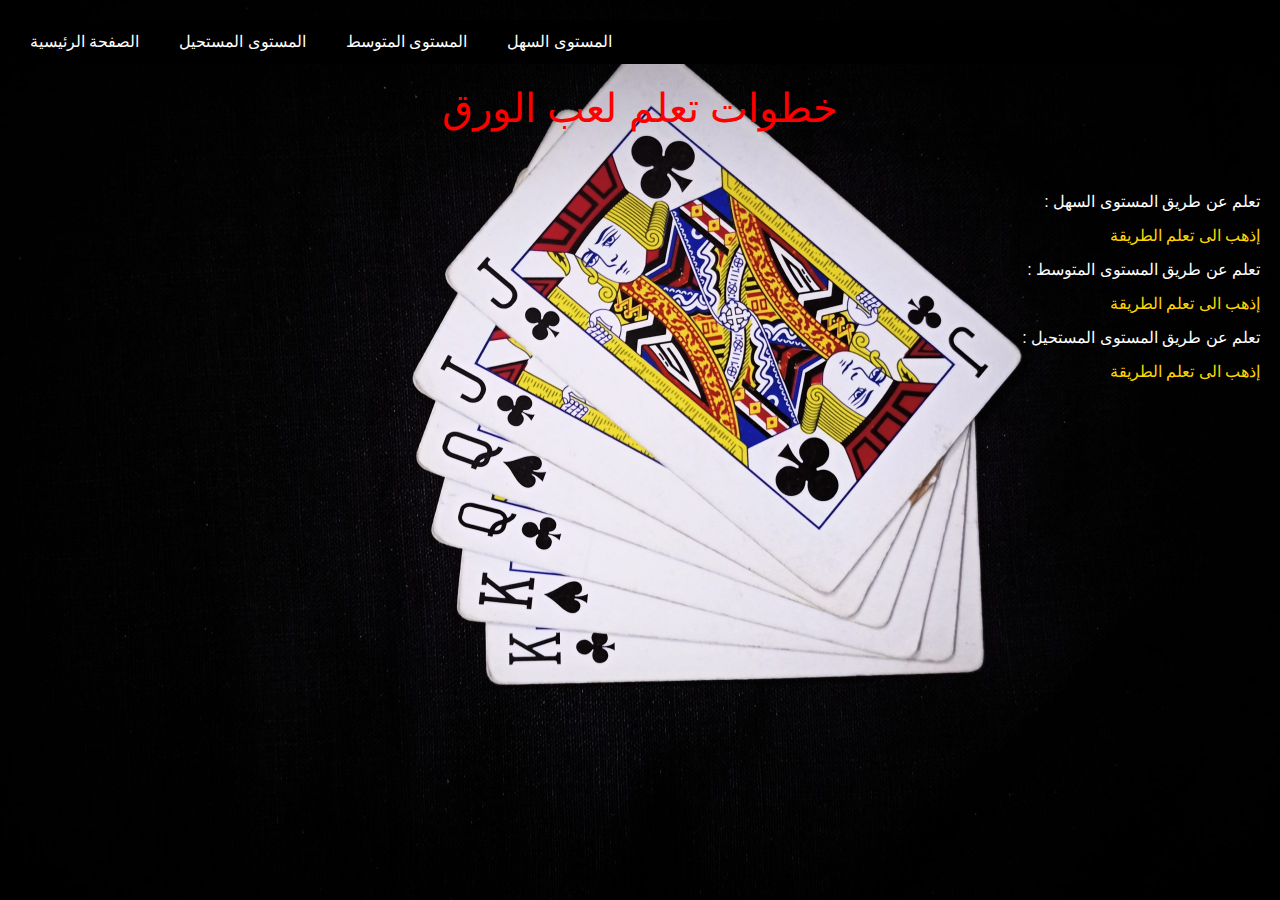
<file: index.html>
<!DOCTYPE html>
<html lang="en">
<head>
    <meta charset="UTF-8">
    <meta name="viewport" content="width=device-width, initial-scale=1.0">
    <link rel="stylesheet" href="css/bootstrap.css">
    <link rel="stylesheet" href="style.css">
    <style>
        body {
            background-image: url(card1.jpg);
            background-repeat: no-repeat;
            background-size: cover;
            background-position: center;
            background-attachment: fixed;
            color: white; 
            font-family: Arial, sans-serif; 
            padding: 20px; 
        }

        nav {
            text-align: center;
            margin-bottom: 20px; 
        }

        nav ul {
            list-style-type: none;
            padding: 0;
        }

        nav ul li {
            display: inline;
            margin-right: 10px; 
        }

        h1 {
            text-align: center;
        }

        

        .aa p {
            margin-bottom: 10px; 
            color: white;
        }

        .aa a {
            color: gold;
            text-decoration: none; 
            display: block; 
            margin-bottom: 10px; 
            
        }

        
        @media (max-width: 768px) {
            body {
                font-size: 14px; 
            }
        }
    </style>
    <title>Card</title>
</head>
<body>
    <nav>
        <ul>
            <li><a href="index.html">الصفحة الرئيسية</a></li>
            <li><a href="h.html">المستوى المستحيل</a></li>
            <li><a href="med.html">المستوى المتوسط</a></li>
            <li><a href="low.html">المستوى السهل</a></li>
        </ul>
    </nav>

    <h1>خطوات تعلم لعب الورق</h1>

    <div class="aa">
        <p>: تعلم عن طريق المستوى السهل </p>
        <a href="low.html">إذهب الى تعلم الطريقة</a>

        <p>: تعلم عن طريق المستوى المتوسط </p>
        <a href="med.html">إذهب الى تعلم الطريقة</a>

        <p>: تعلم عن طريق المستوى المستحيل </p>
        <a href="h.html">إذهب الى تعلم الطريقة</a>
    </div>
</body>
</html>
</file>
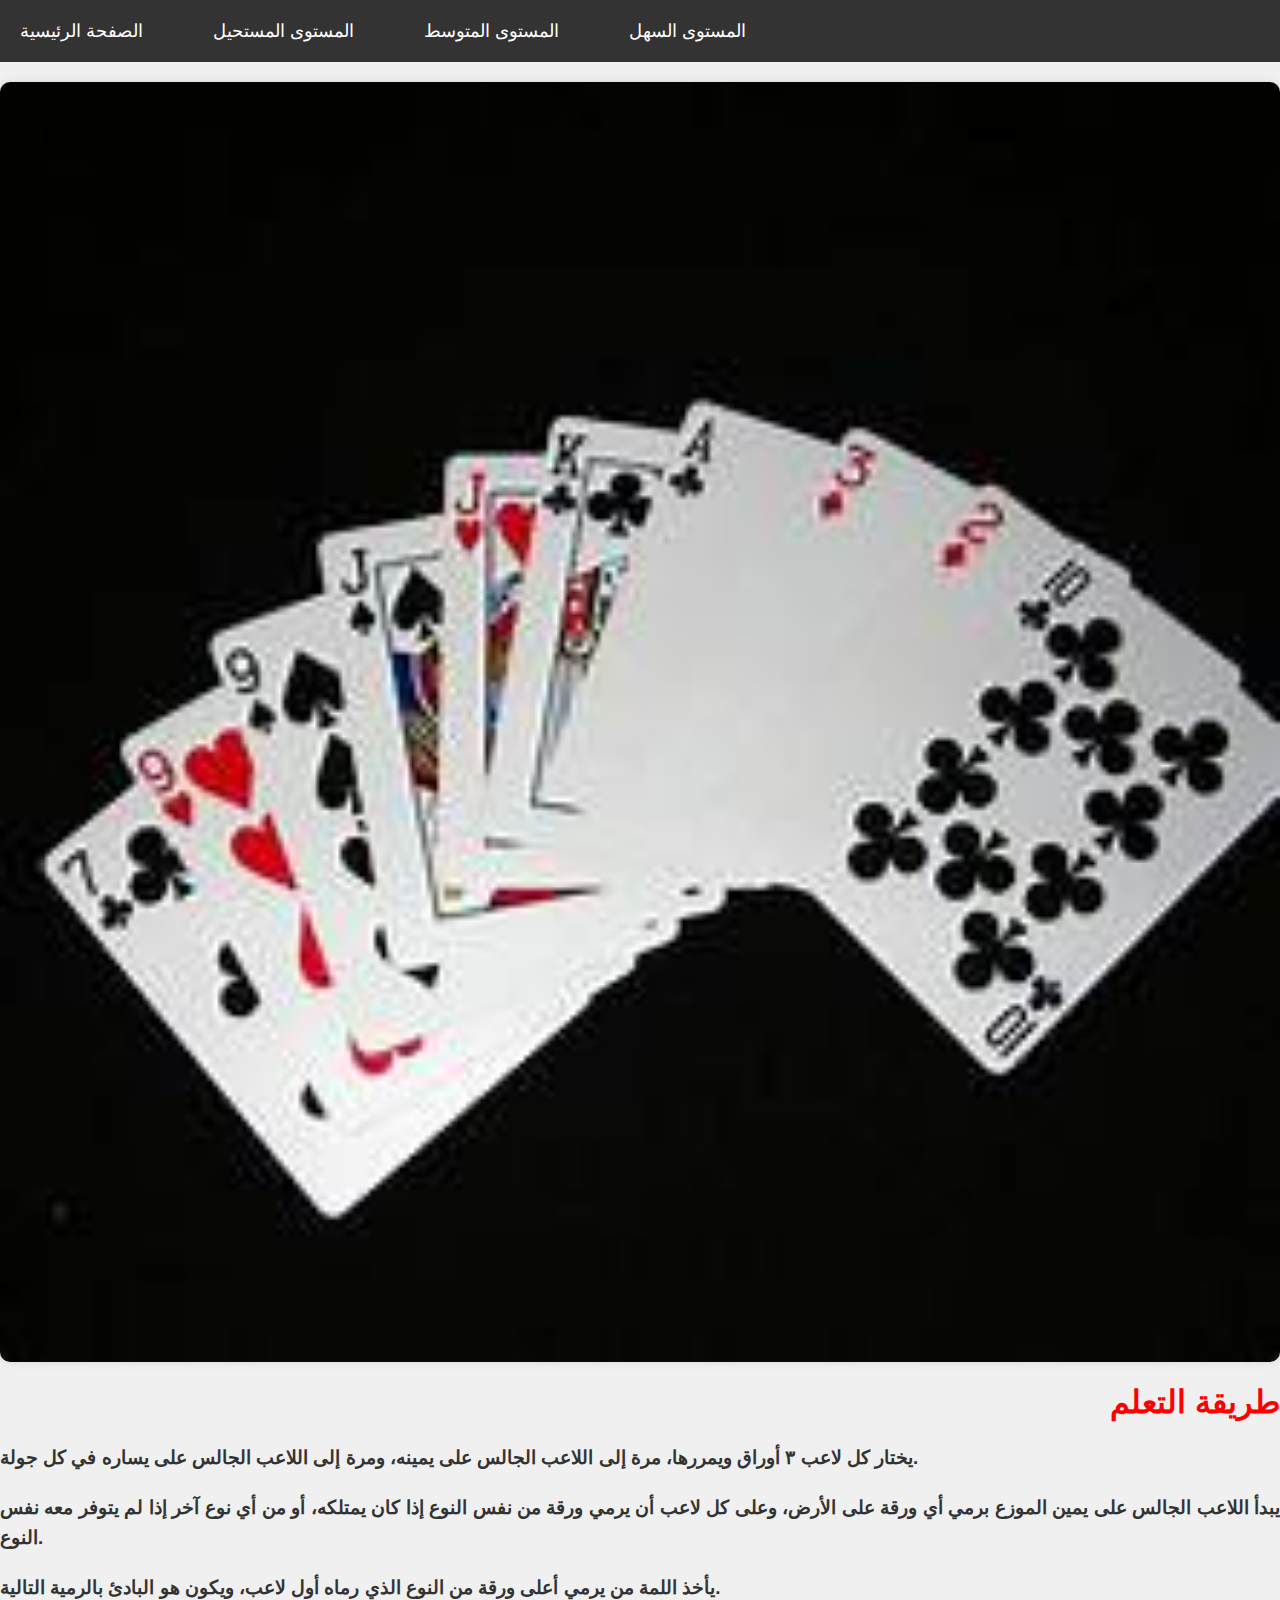
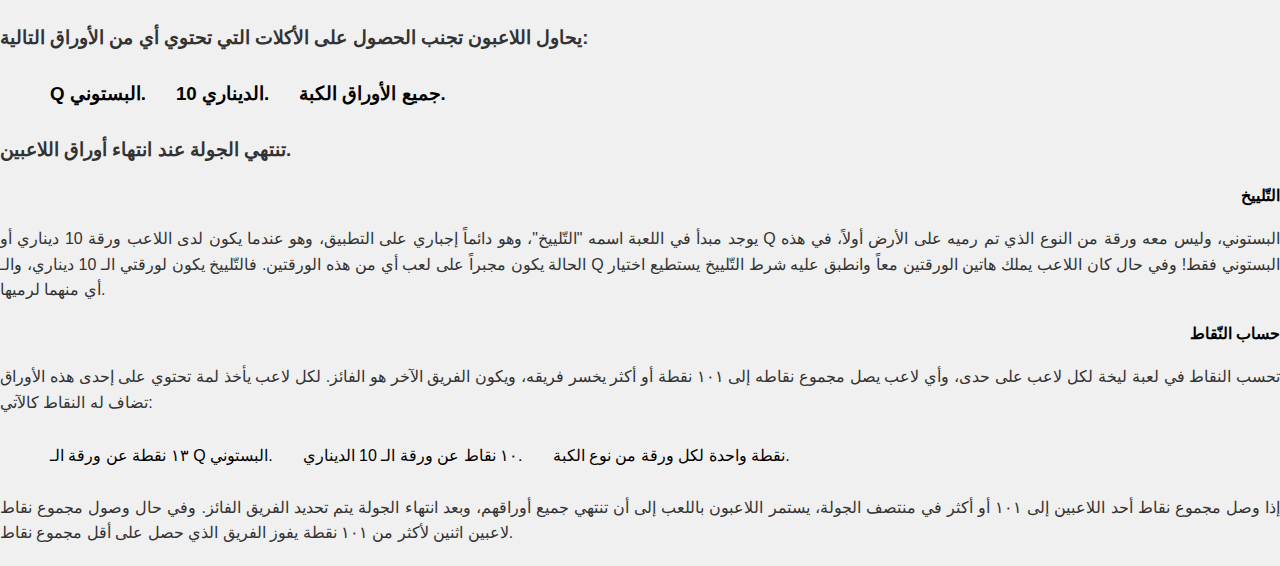
<file: low.html>
<!DOCTYPE html>
<html lang="ar">

<head>
    <meta charset="UTF-8">
    <meta name="viewport" content="width=device-width, initial-scale=1.0">
    <link rel="stylesheet" href="style.css">
    <title>طريقة التعلم</title>
    <style>
        body {
            text-align: right; 
            font-family: Arial, sans-serif; 
            background-color: #f0f0f0; 
            margin: 0; 
            padding: 0; 
        }
        
        nav {
            background-color: #333;
            text-align: center; 
            padding: 10px 0; 
        }
        
        nav ul {
            list-style-type: none; 
            margin: 0;
            padding: 0;
        }
        
        nav ul li {
            display: inline-block; 
            margin-right: 20px;
        }
        
        nav ul li a {
            color: white; 
            text-decoration: none; 
            font-size: 18px; 
            padding: 5px 10px; 
            border-radius: 5px;
            transition: background-color 0.3s;
        }
        
        nav ul li a:hover {
            background-color: #555;
        }
        
        h1, h3 {
            text-align: right; 
        }
        
        img {
            max-width: 100%; 
            height: auto; 
            display: block; 
            margin: 20px auto; 
            border-radius: 10px; 
            box-shadow: 0 0 10px rgba(0, 0, 0, 0.1); 
        }
        
        p {
            color: #333; 
            line-height: 1.6; 
            margin-bottom: 20px; 
            text-align: justify; 
        }
    </style>
</head>

<body>

    <nav>
        <ul>
            <li><a href="index.html">الصفحة الرئيسية</a></li>
            <li><a href="h.html">المستوى المستحيل</a></li>
            <li><a href="med.html">المستوى المتوسط</a></li>
            <li><a href="low.html">المستوى السهل</a></li>
        </ul>
    </nav>

    <img src="m.3.jpg" alt="صورة" style="width: 100%; height: auto;">

    <h1>طريقة التعلم</h1>

    <h3>
        <p>
            يختار كل لاعب ٣ أوراق ويمررها، مرة إلى اللاعب الجالس على يمينه، ومرة إلى اللاعب الجالس على يساره في كل جولة.
        </p>

        <p>
            يبدأ اللاعب الجالس على يمين الموزع برمي أي ورقة على الأرض، وعلى كل لاعب أن يرمي ورقة من نفس النوع إذا كان يمتلكه، أو من أي نوع آخر إذا لم يتوفر معه نفس النوع.
        </p>

        <p>
            يأخذ اللمة من يرمي أعلى ورقة من النوع الذي رماه أول لاعب، ويكون هو البادئ بالرمية التالية.
        </p>

        <p>
            يحاول اللاعبون تجنب الحصول على الأكلات التي تحتوي أي من الأوراق التالية:
            <ul>
                <li>Q البستوني.</li>
                <li>10 الديناري.</li>
                <li>جميع الأوراق الكبة.</li>
            </ul>
        </p>

        <p>
            تنتهي الجولة عند انتهاء أوراق اللاعبين.
        </p>

        <h4>التّلييخ</h4>
        
        <p>
            يوجد مبدأ في اللعبة اسمه "التّلييخ"، وهو دائماً إجباري على التطبيق، وهو عندما يكون لدى اللاعب ورقة 10 ديناري أو
            Q البستوني، وليس معه ورقة من النوع الذي تم رميه على الأرض أولاً، في هذه الحالة يكون مجبراً على لعب أي من هذه
            الورقتين. فالتّلييخ يكون لورقتي الـ 10 ديناري، والـ Q البستوني فقط! وفي حال كان اللاعب يملك هاتين الورقتين معاً
            وانطبق عليه شرط التّلييخ يستطيع اختيار أي منهما لرميها.
        </p>

        <h4>حساب النّقاط</h4>

        <p>
            تحسب النقاط في لعبة ليخة لكل لاعب على حدى، وأي لاعب يصل مجموع نقاطه إلى ١٠١ نقطة أو أكثر يخسر فريقه، ويكون
            الفريق الآخر هو الفائز. لكل لاعب يأخذ لمة تحتوي على إحدى هذه الأوراق تضاف له النقاط كالآتي:
            <ul>
                <li>١٣ نقطة عن ورقة الـ Q البستوني.</li>
                <li>١٠ نقاط عن ورقة الـ 10 الديناري.</li>
                <li>نقطة واحدة لكل ورقة من نوع الكبة.</li>
            </ul>
        </p>

        <p>
            إذا وصل مجموع نقاط أحد اللاعبين إلى ١٠١ أو أكثر في منتصف الجولة، يستمر اللاعبون باللعب إلى أن تنتهي جميع
            أوراقهم، وبعد انتهاء الجولة يتم تحديد الفريق الفائز. وفي حال وصول مجموع نقاط لاعبين اثنين لأكثر من ١٠١ نقطة يفوز
            الفريق الذي حصل على أقل مجموع نقاط.
        </p>
    </h3>

</body>

</html>
</file>
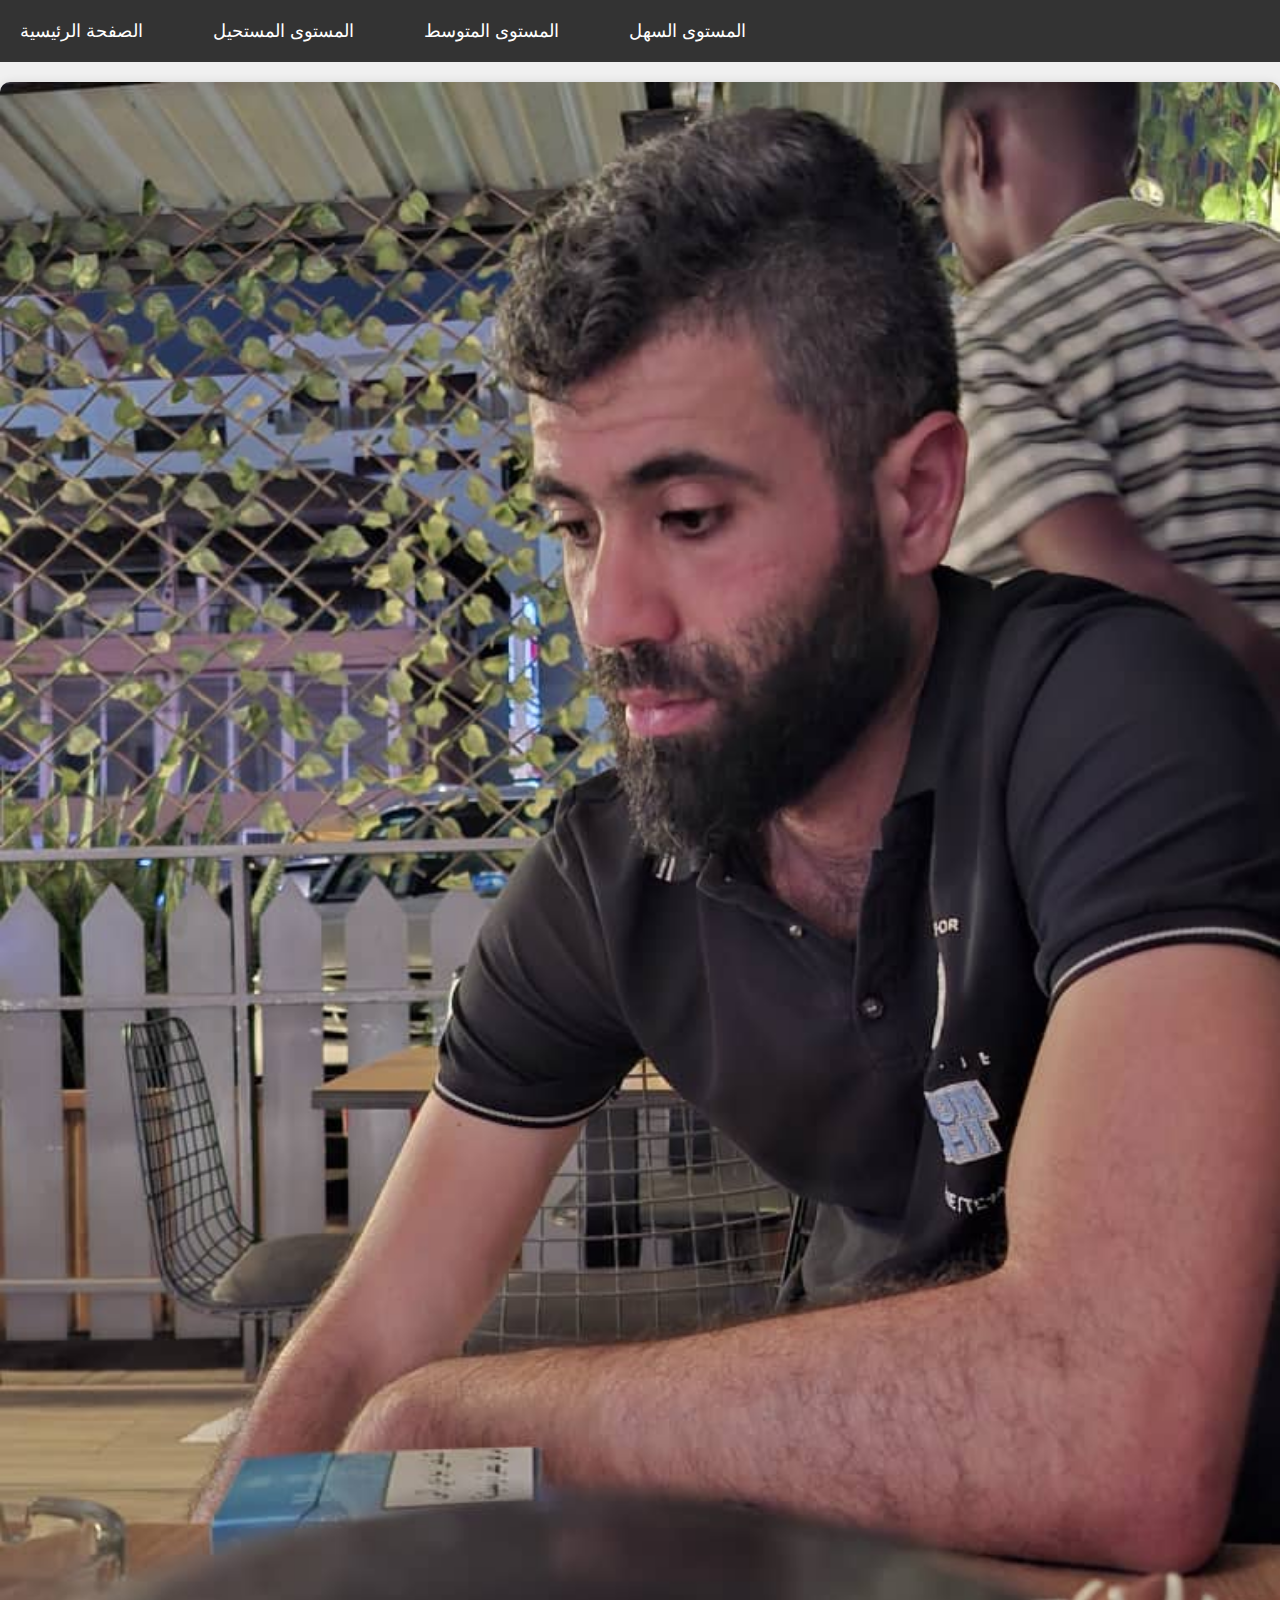
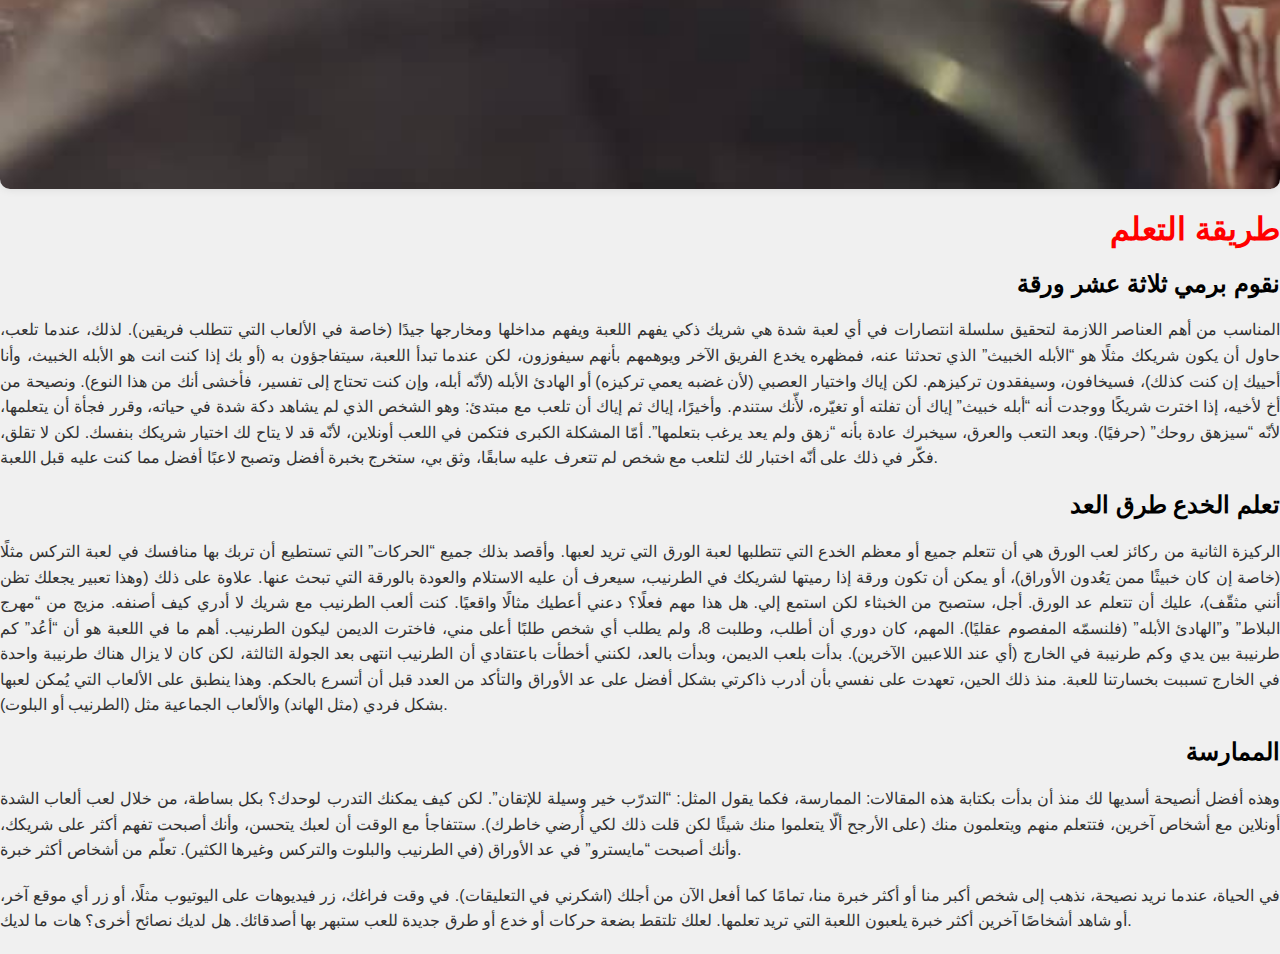
<file: med.html>
<!DOCTYPE html>
<html lang="ar">

<head>
    <meta charset="UTF-8">
    <meta name="viewport" content="width=device-width, initial-scale=1.0">
    <link rel="stylesheet" href="style.css">
    <title>طريقة التعلم</title>
    <style>
        body {
            text-align: right; 
            font-family: Arial, sans-serif; 
            margin: 0; 
            padding: 0;
            background-color: #f0f0f0; 
        }
        
        nav {
            background-color: #333; 
            text-align: center; 
            padding: 10px 0;
        }
        
        nav ul {
            list-style-type: none;
            margin: 0;
            padding: 0;
        }
        
        nav ul li {
            display: inline-block; 
            margin-right: 20px;
        }
        
        nav ul li a {
            color: white; 
            text-decoration: none; 
            font-size: 18px;
            padding: 5px 10px; 
            border-radius: 5px; 
            transition: background-color 0.3s; 
        }
        
        nav ul li a:hover {
            background-color: #555; 
        }
        
        h1, h2, h3 {
            text-align: right; 
        }
        
        img {
            max-width: 100%; 
            height: auto; 
            display: block; 
            margin: 20px auto; 
            border-radius: 10px; 
            box-shadow: 0 0 10px rgba(0, 0, 0, 0.1); 
        }
        
        p {
            color: #333; 
            line-height: 1.6; 
            margin-bottom: 20px; 
            text-align: justify; 
        }
    </style>
</head>

<body>

    <nav>
        <ul>
            <li><a href="index.html">الصفحة الرئيسية</a></li>
            <li><a href="h.html">المستوى المستحيل</a></li>
            <li><a href="med.html">المستوى المتوسط</a></li>
            <li><a href="low.html">المستوى السهل</a></li>
        </ul>
    </nav>

    <img src="m.1.jpg" alt="صورة" style="width: 100%; height: auto;">
    <h1>طريقة التعلم</h1>

    <h2>نقوم برمي ثلاثة عشر ورقة</h2>

    <p>
        المناسب من أهم العناصر اللازمة لتحقيق سلسلة انتصارات في أي لعبة شدة هي شريك ذكي يفهم اللعبة ويفهم مداخلها ومخارجها
        جيدًا (خاصة في الألعاب التي تتطلب فريقين). لذلك، عندما تلعب، حاول أن يكون شريكك مثلًا هو “الأبله الخبيث” الذي تحدثنا
        عنه، فمظهره يخدع الفريق الآخر ويوهمهم بأنهم سيفوزون، لكن عندما تبدأ اللعبة، سيتفاجؤون به (أو بك إذا كنت انت هو الأبله
        الخبيث، وأنا أحييك إن كنت كذلك)، فسيخافون، وسيفقدون تركيزهم. لكن إياك واختيار العصبي (لأن غضبه يعمي تركيزه) أو الهادئ
        الأبله (لأنّه أبله، وإن كنت تحتاج إلى تفسير، فأخشى أنك من هذا النوع). ونصيحة من أخ لأخيه، إذا اخترت شريكًا ووجدت أنه
        “أبله خبيث” إياك أن تفلته أو تغيّره، لأّنك ستندم. وأخيرًا، إياك ثم إياك أن تلعب مع مبتدئ: وهو الشخص الذي لم يشاهد
        دكة شدة في حياته، وقرر فجأة أن يتعلمها، لأنّه “سيزهق روحك” (حرفيًا). وبعد التعب والعرق، سيخبرك عادة بأنه “زهق ولم
        يعد يرغب بتعلمها”. أمّا المشكلة الكبرى فتكمن في اللعب أونلاين، لأنّه قد لا يتاح لك اختيار شريكك بنفسك. لكن لا تقلق،
        فكّر في ذلك على أنّه اختبار لك لتلعب مع شخص لم تتعرف عليه سابقًا، وثق بي، ستخرج بخبرة أفضل وتصبح لاعبًا أفضل مما
        كنت عليه قبل اللعبة.
    </p>

    <h2>تعلم الخدع طرق العد</h2>

    <p>
        الركيزة الثانية من ركائز لعب الورق هي أن تتعلم جميع أو معظم الخدع التي تتطلبها لعبة الورق التي تريد لعبها. وأقصد بذلك
        جميع “الحركات” التي تستطيع أن تربك بها منافسك في لعبة التركس مثلًا (خاصة إن كان خبيثًا ممن يَعُدون الأوراق)، أو
        يمكن أن تكون ورقة إذا رميتها لشريكك في الطرنيب، سيعرف أن عليه الاستلام والعودة بالورقة التي تبحث عنها. علاوة على
        ذلك (وهذا تعبير يجعلك تظن أنني مثقّف)، عليك أن تتعلم عد الورق. أجل، ستصبح من الخبثاء لكن استمع إلي. هل هذا مهم
        فعلًا؟ دعني أعطيك مثالًا واقعيًا. كنت ألعب الطرنيب مع شريك لا أدري كيف أصنفه. مزيج من “مهرج البلاط” و”الهادئ
        الأبله” (فلنسمّه المفصوم عقليًا). المهم، كان دوري أن أطلب، وطلبت 8، ولم يطلب أي شخص طلبًا أعلى مني، فاخترت الديمن
        ليكون الطرنيب. أهم ما في اللعبة هو أن “أعُد” كم طرنيبة بين يدي وكم طرنيبة في الخارج (أي عند اللاعبين الآخرين).
        بدأت بلعب الديمن، وبدأت بالعد، لكنني أخطأت باعتقادي أن الطرنيب انتهى بعد الجولة الثالثة، لكن كان لا يزال هناك
        طرنيبة واحدة في الخارج تسببت بخسارتنا للعبة. منذ ذلك الحين، تعهدت على نفسي بأن أدرب ذاكرتي بشكل أفضل على عد
        الأوراق والتأكد من العدد قبل أن أتسرع بالحكم. وهذا ينطبق على الألعاب التي يُمكن لعبها بشكل فردي (مثل الهاند) والألعاب
        الجماعية مثل (الطرنيب أو البلوت).
    </p>

    <h2>الممارسة</h2>

    <p>
        وهذه أفضل أنصيحة أسديها لك منذ أن بدأت بكتابة هذه المقالات: الممارسة، فكما يقول المثل: “التدرّب خير وسيلة للإتقان”.
        لكن كيف يمكنك التدرب لوحدك؟ بكل بساطة، من خلال لعب ألعاب الشدة أونلاين مع أشخاص آخرين، فتتعلم منهم ويتعلمون منك
        (على الأرجح ألّا يتعلموا منك شيئًا لكن قلت ذلك لكي أُرضي خاطرك). ستتفاجأ مع الوقت أن لعبك يتحسن، وأنك أصبحت
        تفهم أكثر على شريكك، وأنك أصبحت “مايسترو” في عد الأوراق (في الطرنيب والبلوت والتركس وغيرها الكثير). تعلّم من
        أشخاص أكثر خبرة.
    </p>

    <p>
        في الحياة، عندما نريد نصيحة، نذهب إلى شخص أكبر منا أو أكثر خبرة منا، تمامًا كما أفعل الآن من أجلك (اشكرني في التعليقات).
        في وقت فراغك، زر فيديوهات على اليوتيوب مثلًا، أو زر أي موقع آخر، أو شاهد أشخاصًا آخرين أكثر خبرة يلعبون اللعبة
        التي تريد تعلمها. لعلك تلتقط بضعة حركات أو خدع أو طرق جديدة للعب ستبهر بها أصدقائك. هل لديك نصائح أخرى؟ هات ما لديك.
    </p>

</body>

</html>
</file>
<file: style.css>
ul{
    display: flex;
    list-style: none;
    gap: 10px;
    
}
ul a{
    text-decoration: none;
    color: white;
    
}
nav{
    background-color: black;
}

ul li a:hover{
    color: red;

}
ul li{
    padding: 10px;
}

h1{
    text-align: right;
    color: red ;
    
}
/* img{
    height: 500px;
    width: 500px;
    text-align: center ;
} */

p{
    text-align: justify;
    
    text-align: right;
}
.aa{
    text-align: right;
    padding-top: 50px;
}
</file>
